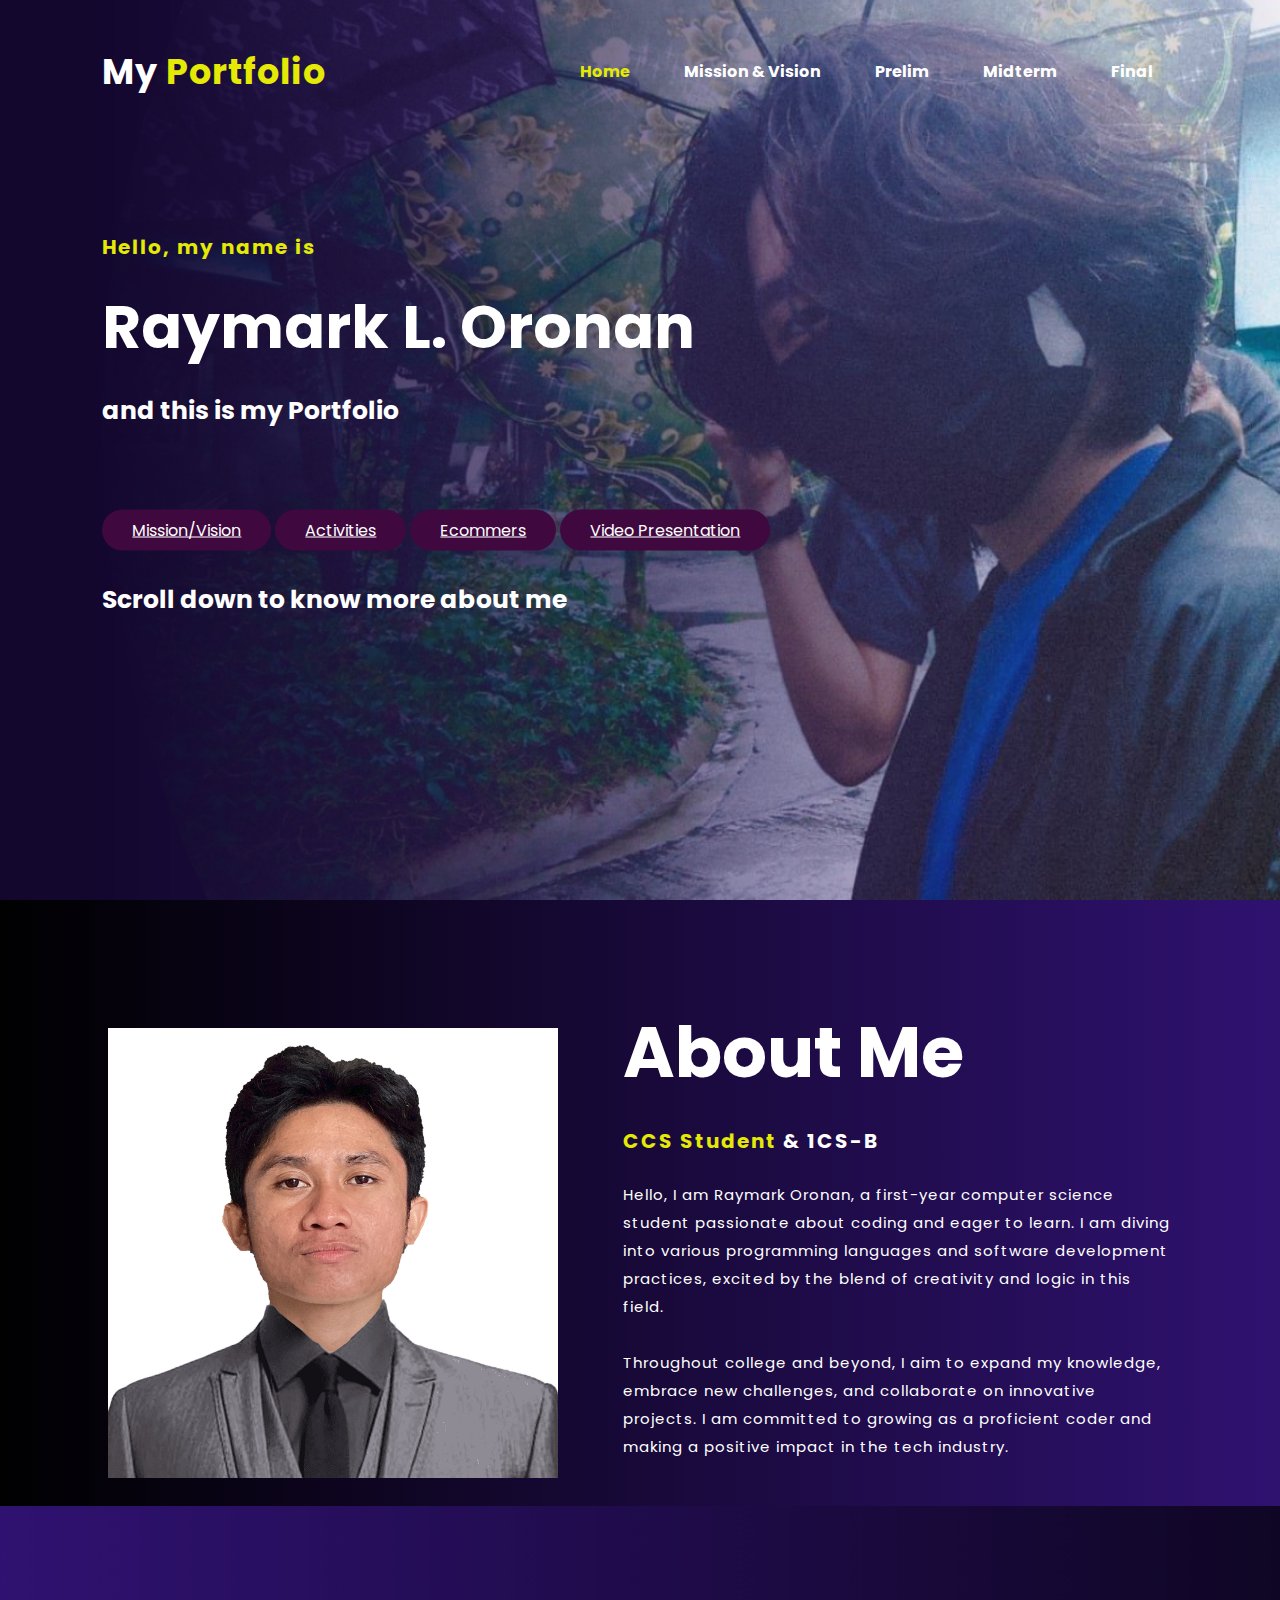
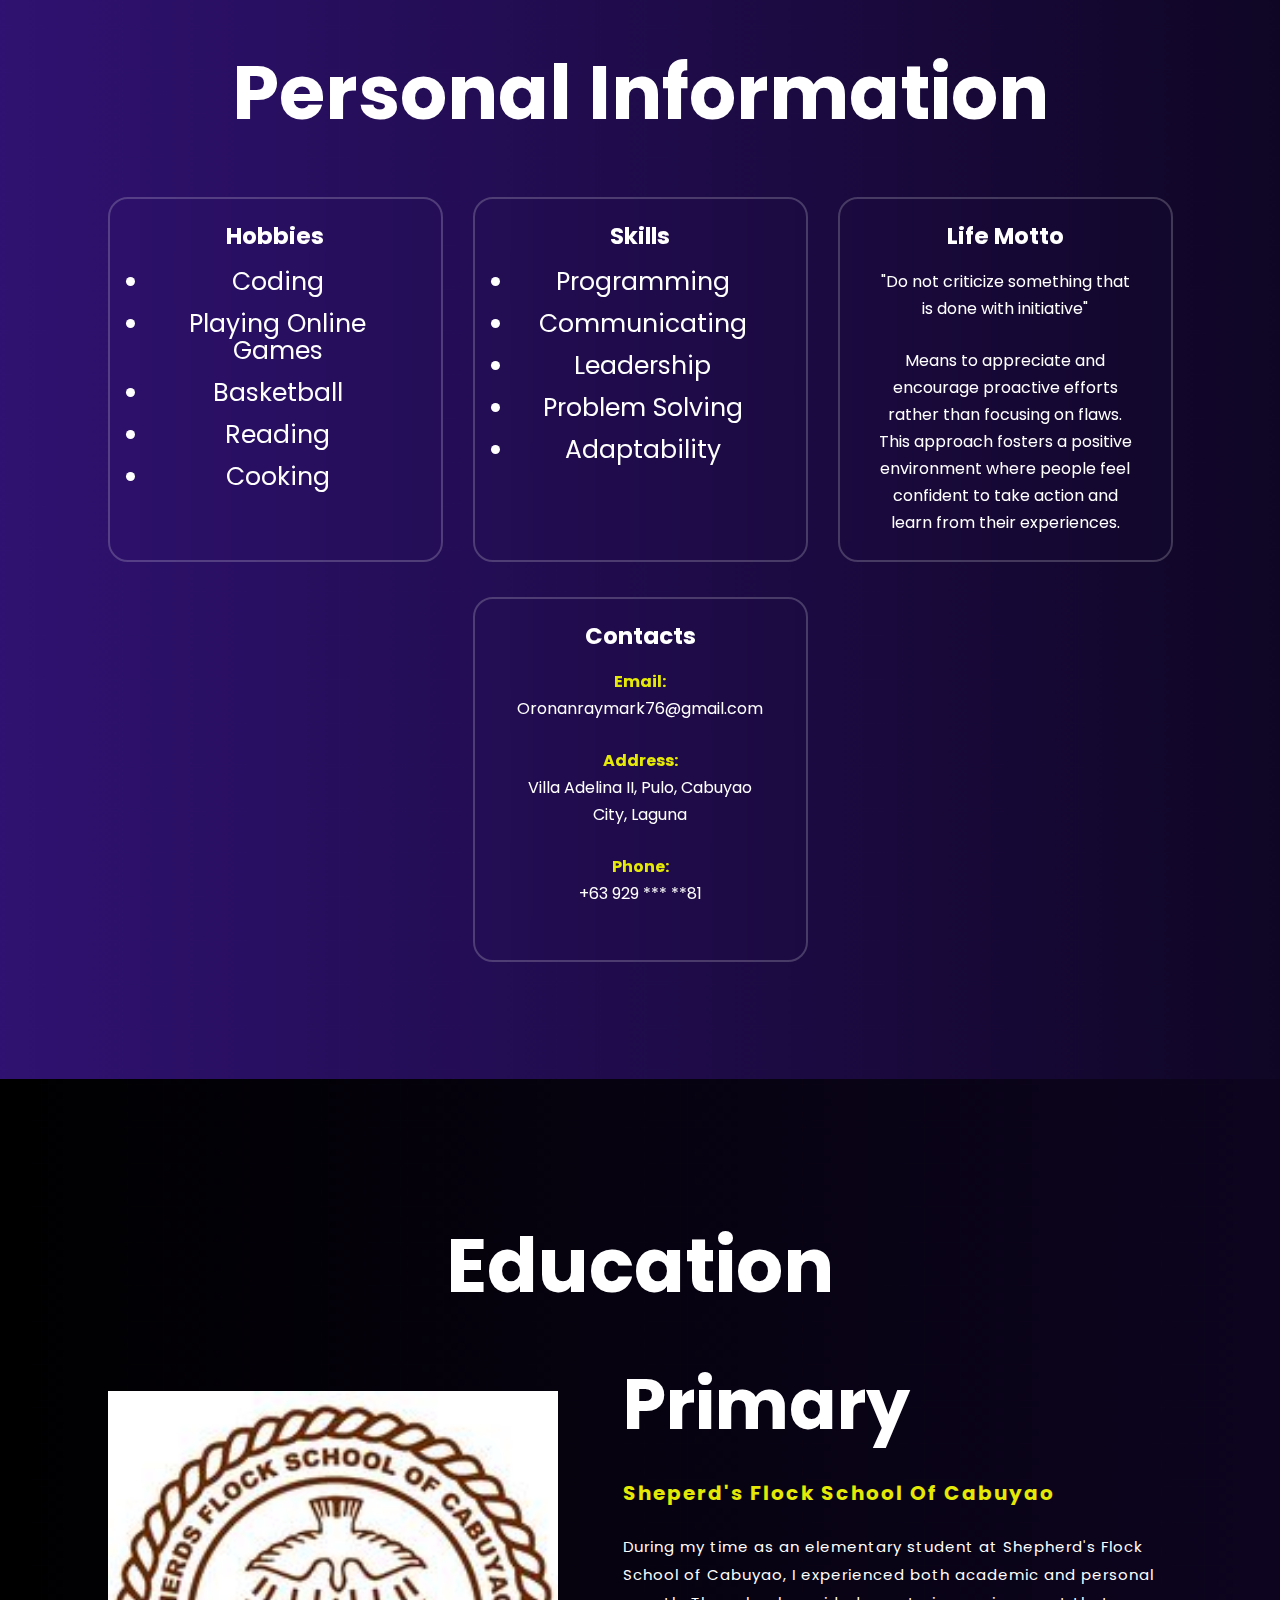
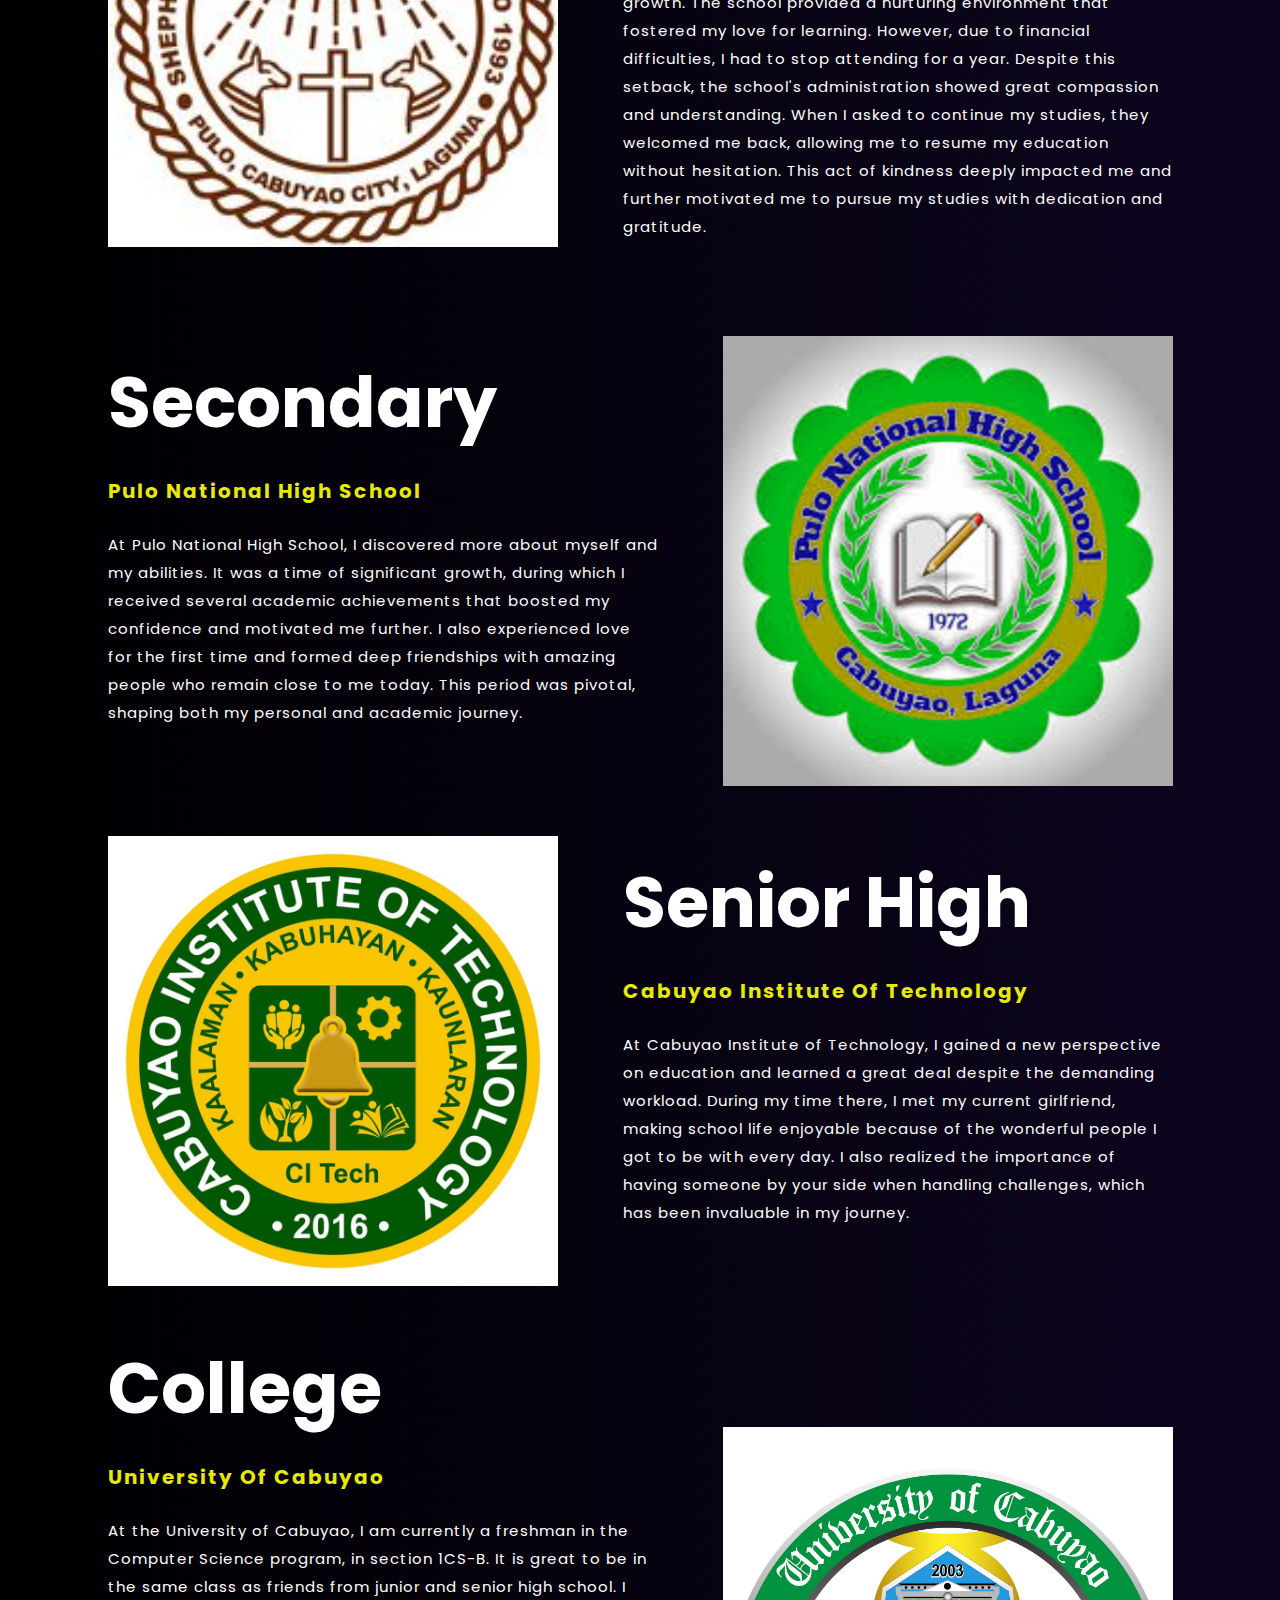
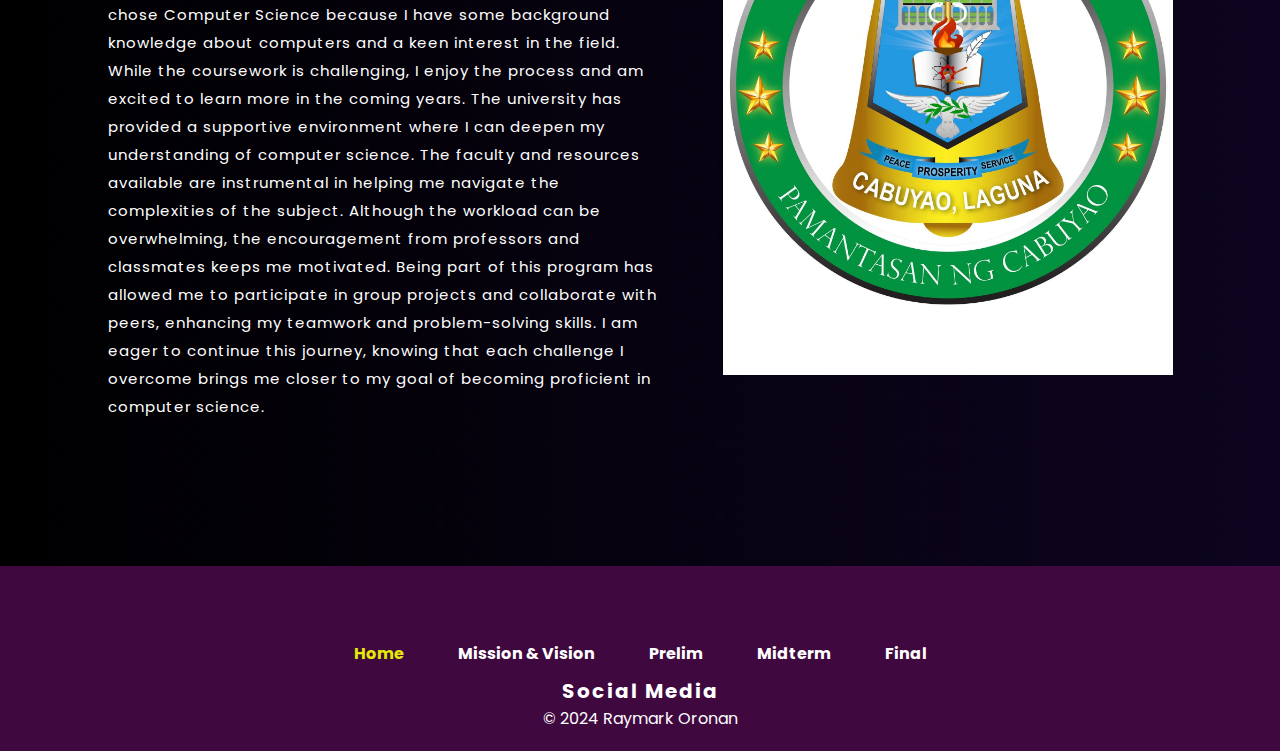
<file: index.html>
<!DOCTYPE html>
<html lang="en">
<head>
    <meta charset="UTF-8">
    <meta name="viewport" content="width=device-width, initial-scale=1.0">
    <link rel="icon" href="images/2x2.jpg">
    <link rel="stylesheet" href="style1.css">
    <link rel="preconnect" href="https://fonts.gstatic.com" crossorigin>
    <link href="https://fonts.googleapis.com/css2?family=Poppins:wght@300;400;500;600;700&display=swap" rel="stylesheet">
    <link rel="stylesheet" href="https://cdnjs.cloudflare.com/ajax/libs/font-awesome/6.5.2/css/all.min.css" integrity="sha512-SnH5WK+bZxgPHs44uWIX+LLJAJ9/2PkPKZ5QiAj6Ta86w+fsb2TkcmfRyVX3pBnMFcV7oQPJkl9QevSCWr3W6A==" crossorigin="anonymous" referrerpolicy="no-referrer" />
    <title>Portfolio</title>
</head>
<body>
    
    <!-- First -->

    <div class="hero">
        <nav class="navbar">
            <h2 class="logo">My <span>Portfolio</span></h2>
            <ul>
                <li><a href="index.html"><span>Home</span></a></li>
                <li><a href="mv.html">Mission & Vision</a></li>
                <li><a href="prelims.html">Prelim</a></li>
                <li><a href="mids.html">Midterm</a></li>
                <li><a href="Finals.html">Final</a></li>
            </ul>
        </nav>

        <div class="content">
            <h4>Hello, my name is</h4>
            <h1>Raymark L. Oronan</h1>
            <h3>and this is my Portfolio</h3>
            <a href="mv.html" class="btn">Mission/Vision</a>
            <a href="activities.html" class="btn">Activities</a>
            <a href="index copy.html" class="btn">Ecommers</a>
            <a href="https://drive.google.com/file/d/1HZ-k4RvFcHZVF-SDnDjyWEt_ZGcPXfxN/view?usp=sharing" class="btn">Video Presentation</a>
            <h3>Scroll down to know more about me  <i class="fa-solid fa-arrow-down"></i></h3>
        </div>

 
    </div>

    <!-- about -->

    <section class="about">
        <div class="main">
            <img src="images/2x2.jpg" alt="">
            <div class="about-text">
                <h2>About Me</h2>
                <h5><span>CCS Student</span> & 1CS-B</h5>
                <p>
                    Hello, I am Raymark Oronan, a first-year computer science student passionate about coding and eager to learn. I am diving into various programming languages and software development practices, excited by the blend of creativity and logic in this field.
                    <br>
                    <br>
                    Throughout college and beyond, I aim to expand my knowledge, embrace new challenges, and collaborate on innovative projects. I am committed to growing as a proficient coder and making a positive impact in the tech industry.
                </p>
            </div>
        </div>
    </section>

    <!-- personal information -->

    <div class="service">
        <div class="title">
            <h2>Personal Information</h2>
        </div>

        <div class="box">
            <div class="card">
                <h5>Hobbies</h5>
                <div class="pra">
                    <ul>
                        <li>Coding</li>
                        <li>Playing Online Games</li>
                        <li>Basketball</li>
                        <li>Reading</li>
                        <li>Cooking</li>
                    </ul>
                </div>
            </div>


            <div class="card">
                <h5>Skills</h5>
                <div class="pra">
                    <ul>
                        <li>Programming</li>
                        <li>Communicating</li>
                        <li>Leadership</li>
                        <li>Problem Solving</li>
                        <li>Adaptability</li>
                    </ul>
                </div>
            </div>
            
            <div class="card">
                <h5>Life Motto</h5>
                <div class="pra">
                    <p>"Do not criticize something that is done with initiative"</p>
                    <p>Means to appreciate and encourage proactive efforts rather than focusing on flaws. This approach fosters a positive environment where people feel confident to take action and learn from their experiences.</p>
                </div>
            </div>

        </div>
        <div class="box">
            <div class="card">
                <h5>Contacts</h5>
                <div class="pra">
                    <p><span><strong>Email:</strong></span><br> Oronanraymark76@gmail.com</p>
                    <p><span><strong>Address:</strong></span><br>Villa Adelina II, Pulo, Cabuyao City, Laguna</p>
                    <p><span><strong>Phone:</strong></span><br> +63 929 *** **81</p>
                </div>
            </div>
        </div>

    </div>

    <section class="about">
        <div class="footer">
            <div class="title">
                <h2>Education</h2>
            </div>
            <div class="main">
                <img src="images/sheperds.jpg" alt="">
                <div class="about-text">
                    <h2>Primary</h2>
                    <h5><span>Sheperd's Flock School of Cabuyao</span></h5>
                    <p>
                        During my time as an elementary student at Shepherd's Flock School of Cabuyao, I experienced both academic and personal growth. The school provided a nurturing environment that fostered my love for learning. However, due to financial difficulties, I had to stop attending for a year. Despite this setback, the school's administration showed great compassion and understanding. When I asked to continue my studies, they welcomed me back, allowing me to resume my education without hesitation. This act of kindness deeply impacted me and further motivated me to pursue my studies with dedication and gratitude.
                    </p>
                </div>
            </div>
            <br>
            <br>
            <div class="main">
                <div class="about-text">
                    <h2>Secondary</h2>
                    <h5><span>Pulo National High School</span></h5>
                    <p>
                        At Pulo National High School, I discovered more about myself and my abilities. It was a time of significant growth, during which I received several academic achievements that boosted my confidence and motivated me further. I also experienced love for the first time and formed deep friendships with amazing people who remain close to me today. This period was pivotal, shaping both my personal and academic journey.                </p>
                </div>
                <img src="images/pnhs.jpg" alt="">
            </div>
            <br>
            <br>
            <div class="main">
                <img src="images/citech.jpg" alt="">
                <div class="about-text">
                    <h2>Senior High</h2>
                    <h5><span>Cabuyao Institute of Technology</span></h5>
                    <p>
                        At Cabuyao Institute of Technology, I gained a new perspective on education and learned a great deal despite the demanding workload. During my time there, I met my current girlfriend, making school life enjoyable because of the wonderful people I got to be with every day. I also realized the importance of having someone by your side when handling challenges, which has been invaluable in my journey.</p>
                </div>
            </div>
            <br>
            <br>
            <div class="main">
                <div class="about-text">
                    <h2>College</h2>
                    <h5><span>University of Cabuyao</span></h5>
                    <p>
                        At the University of Cabuyao, I am currently a freshman in the Computer Science program, in section 1CS-B. It is great to be in the same class as friends from junior and senior high school. I chose Computer Science because I have some background knowledge about computers and a keen interest in the field. While the coursework is challenging, I enjoy the process and am excited to learn more in the coming years. The university has provided a supportive environment where I can deepen my understanding of computer science.
    
                        The faculty and resources available are instrumental in helping me navigate the complexities of the subject. Although the workload can be overwhelming, the encouragement from professors and classmates keeps me motivated. Being part of this program has allowed me to participate in group projects and collaborate with peers, enhancing my teamwork and problem-solving skills. I am eager to continue this journey, knowing that each challenge I overcome brings me closer to my goal of becoming proficient in computer science.            </div>
                <img src="images/pnc.jpg" alt="">
            </div>
    
            <div class="social">

                    <nav class="navbar">
                        <ul>
                            <li><a href="index.html"><span>Home</span></a></li>
                            <li><a href="mv.html">Mission & Vision</a></li>
                            <li><a href="prelims.html">Prelim</a></li>
                            <li><a href="mids.html">Midterm</a></li>
                            <li><a href="Finals.html">Final</a></li>
                        </ul>
                    </nav>

                <div>
                    <h4>Social Media</h4>
                    <a href="https://www.facebook.com/potatornn/"><i class="fa-brands fa-facebook"></i></i></i></a>
                    <a href="https://www.instagram.com/bl4nkslate?igsh=OGQ5ZDc2ODk2ZA=="><i class="fa-brands fa-instagram"></i></a>
                    <a href="https://x.com/hepheph0oray"><i class="fa-brands fa-twitter"></i></a>
                    <p>© 2024 Raymark Oronan</p>
                </div>
            </div>
        </div>
        
    </section>

</body>
</html>
</file>
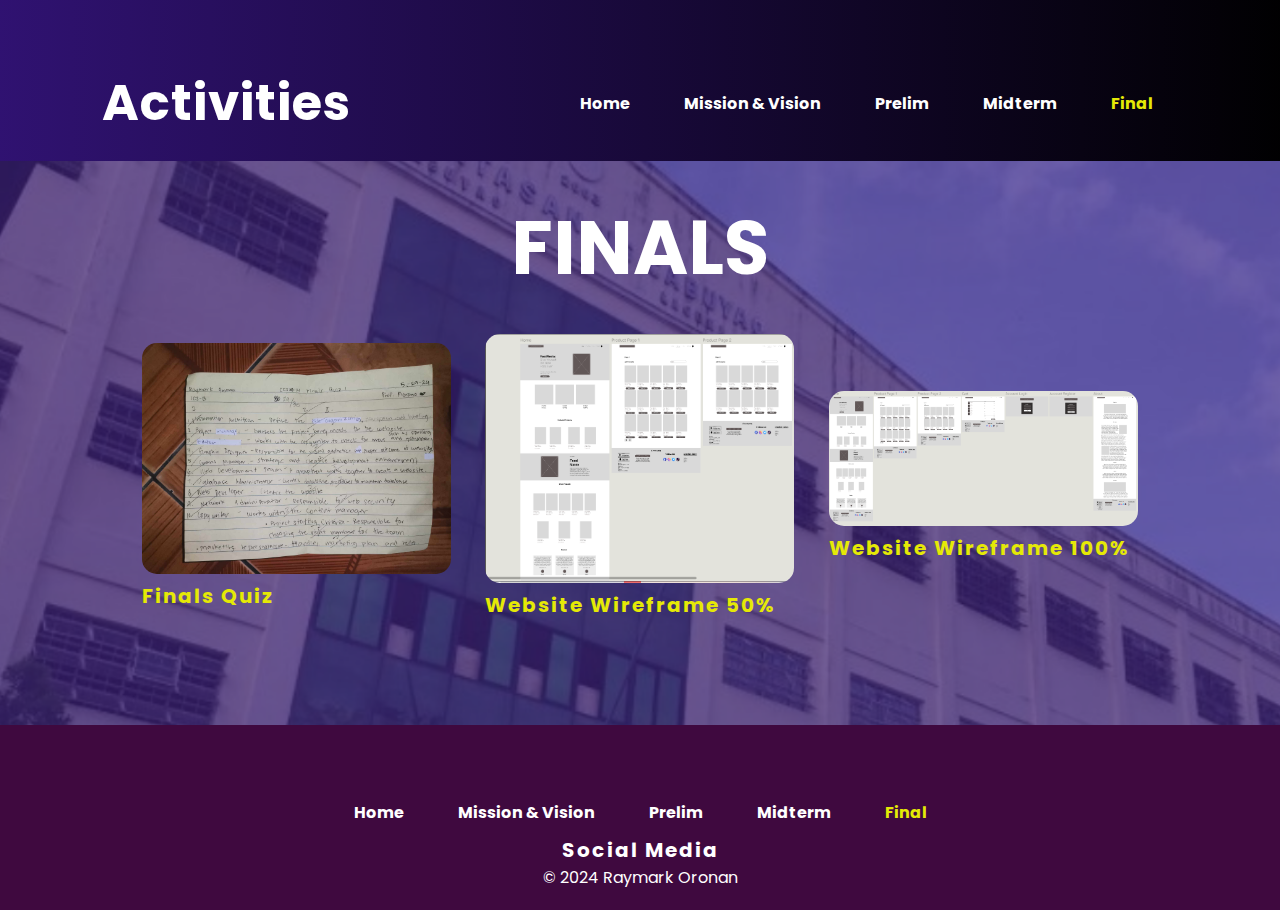
<file: Finals.html>
<!DOCTYPE html>
<html lang="en">
<head>
    <meta charset="UTF-8">
    <meta name="viewport" content="width=device-width, initial-scale=1.0">
    <link rel="icon" href="images/2x2.jpg">
    <link rel="stylesheet" href="style1.css">
    <link rel="preconnect" href="https://fonts.gstatic.com" crossorigin>
    <link href="https://fonts.googleapis.com/css2?family=Poppins:wght@300;400;500;600;700&display=swap" rel="stylesheet">
    <link rel="stylesheet" href="https://cdnjs.cloudflare.com/ajax/libs/font-awesome/6.5.2/css/all.min.css" integrity="sha512-SnH5WK+bZxgPHs44uWIX+LLJAJ9/2PkPKZ5QiAj6Ta86w+fsb2TkcmfRyVX3pBnMFcV7oQPJkl9QevSCWr3W6A==" crossorigin="anonymous" referrerpolicy="no-referrer" />
    <title>Portfolio</title>
</head>
<body class="activity_bg">
    <div class="act_head">
        <nav> 
            <h1 class="logo">Activities</h1>
            <ul>
                <li><a href="index.html">Home</a></li>
                <li><a href="mv.html">Mission & Vision</a></li>
                <li><a href="prelims.html">Prelim</a></li>
                <li><a href="mids.html">Midterm</a></li>
                <li><a href="Finals.html"><span>Final</span></a></li>
            </ul>
        </nav>
    </div>


    <div class="title">
        <h2>FINALS</h2>
    </div>

    <div class="small-container">
        <div class="row">
            <div class="col-3">
                <img src="images/finals quiz 1.jpg">
                <h4>Finals Quiz</h4>
            </div>
            <div class="col-3">
                <img src="images/Figma 50.PNG">
                <h4>Website Wireframe 50%</h4>
            </div>
            <div class="col-3">
                <img src="images/Figma 100.PNG">
                <h4>Website Wireframe 100%</h4>
            </div>
            
        </div>
    </div>
    
        <div class="social">
            <nav class="navbar">
                <ul>
                    <li><a href="index.html">Home</a></li>
                    <li><a href="mv.html">Mission & Vision</a></li>
                    <li><a href="prelims.html">Prelim</a></li>
                    <li><a href="mids.html">Midterm</a></li>
                    <li><a href="Finals.html"><span>Final</span></a></li>
                </ul>
            </nav>
    
        <div>
            <h4>Social Media</h4>
            <a href="https://www.facebook.com/potatornn/"><i class="fa-brands fa-facebook"></i></i></i></a>
            <a href="https://www.instagram.com/bl4nkslate?igsh=OGQ5ZDc2ODk2ZA=="><i class="fa-brands fa-instagram"></i></a>
            <a href="https://x.com/hepheph0oray"><i class="fa-brands fa-twitter"></i></a>
            <p>© 2024 Raymark Oronan</p>
        </div>   
    </div>
</body>
</html>
</file>
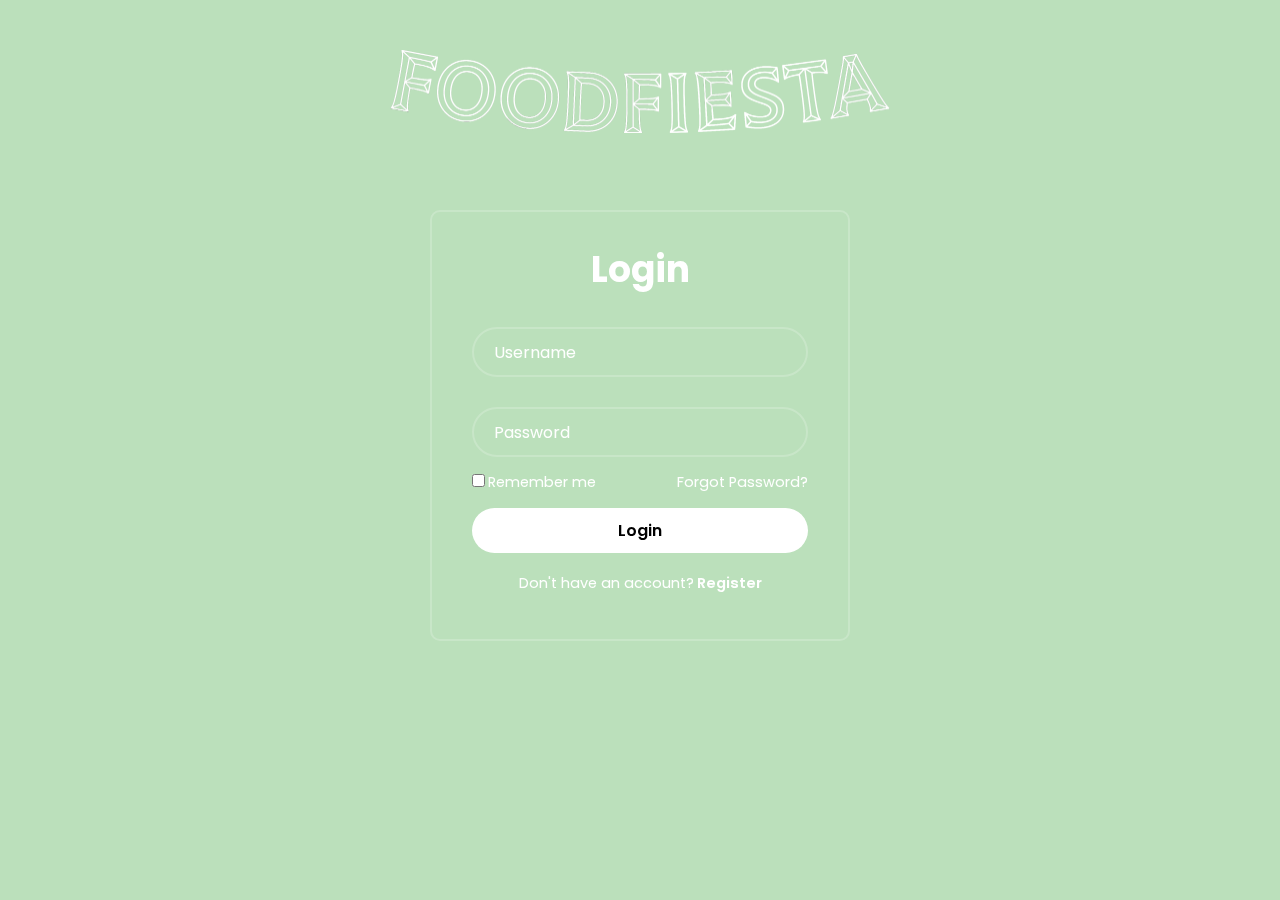
<file: login.html>
<!DOCTYPE html>
<html lang="en">
<head>
    <title>FoodFiesta | Login</title>
    <link rel="stylesheet" href="styles.css">
    <link rel="preconnect" href="https://fonts.googleapis.com">
<link rel="preconnect" href="https://fonts.gstatic.com" crossorigin>
<link href="https://fonts.googleapis.com/css2?family=Poppins:wght@300;400;500;600;700&display=swap" rel="stylesheet">
<link rel="stylesheet" href="https://cdnjs.cloudflare.com/ajax/libs/font-awesome/6.5.2/css/all.min.css">
</head>
<body>
      

        <div class="overlay"> </div>
        <div>
            <div class="logo">
                <img src="images/foodwhite.png" width="500px">
            </div>
            <div class="wrapper">
                <form action="">
                    <h1>Login</h1>
                    <div class="input-box">
                        <input type="text" placeholder="Username" required>
                    </div>
                    <div class="input-box">
                        <input type="password" placeholder="Password" required>
                    </div>
        
                    <div class="remember-forgot">
                        <label ><input type="checkbox">Remember me</label>
                        <a href="">Forgot Password?</a>
                    </div>
        
                    <a href="index copy.html" class="bttn">Login</a>
                    <div class="register-link">
                        <p>Don't have an account?<a href="register.html"> Register</a></p>
                    </div>
                </form>
            </div>
        </div>
 
  


</body>
</html>
</file>
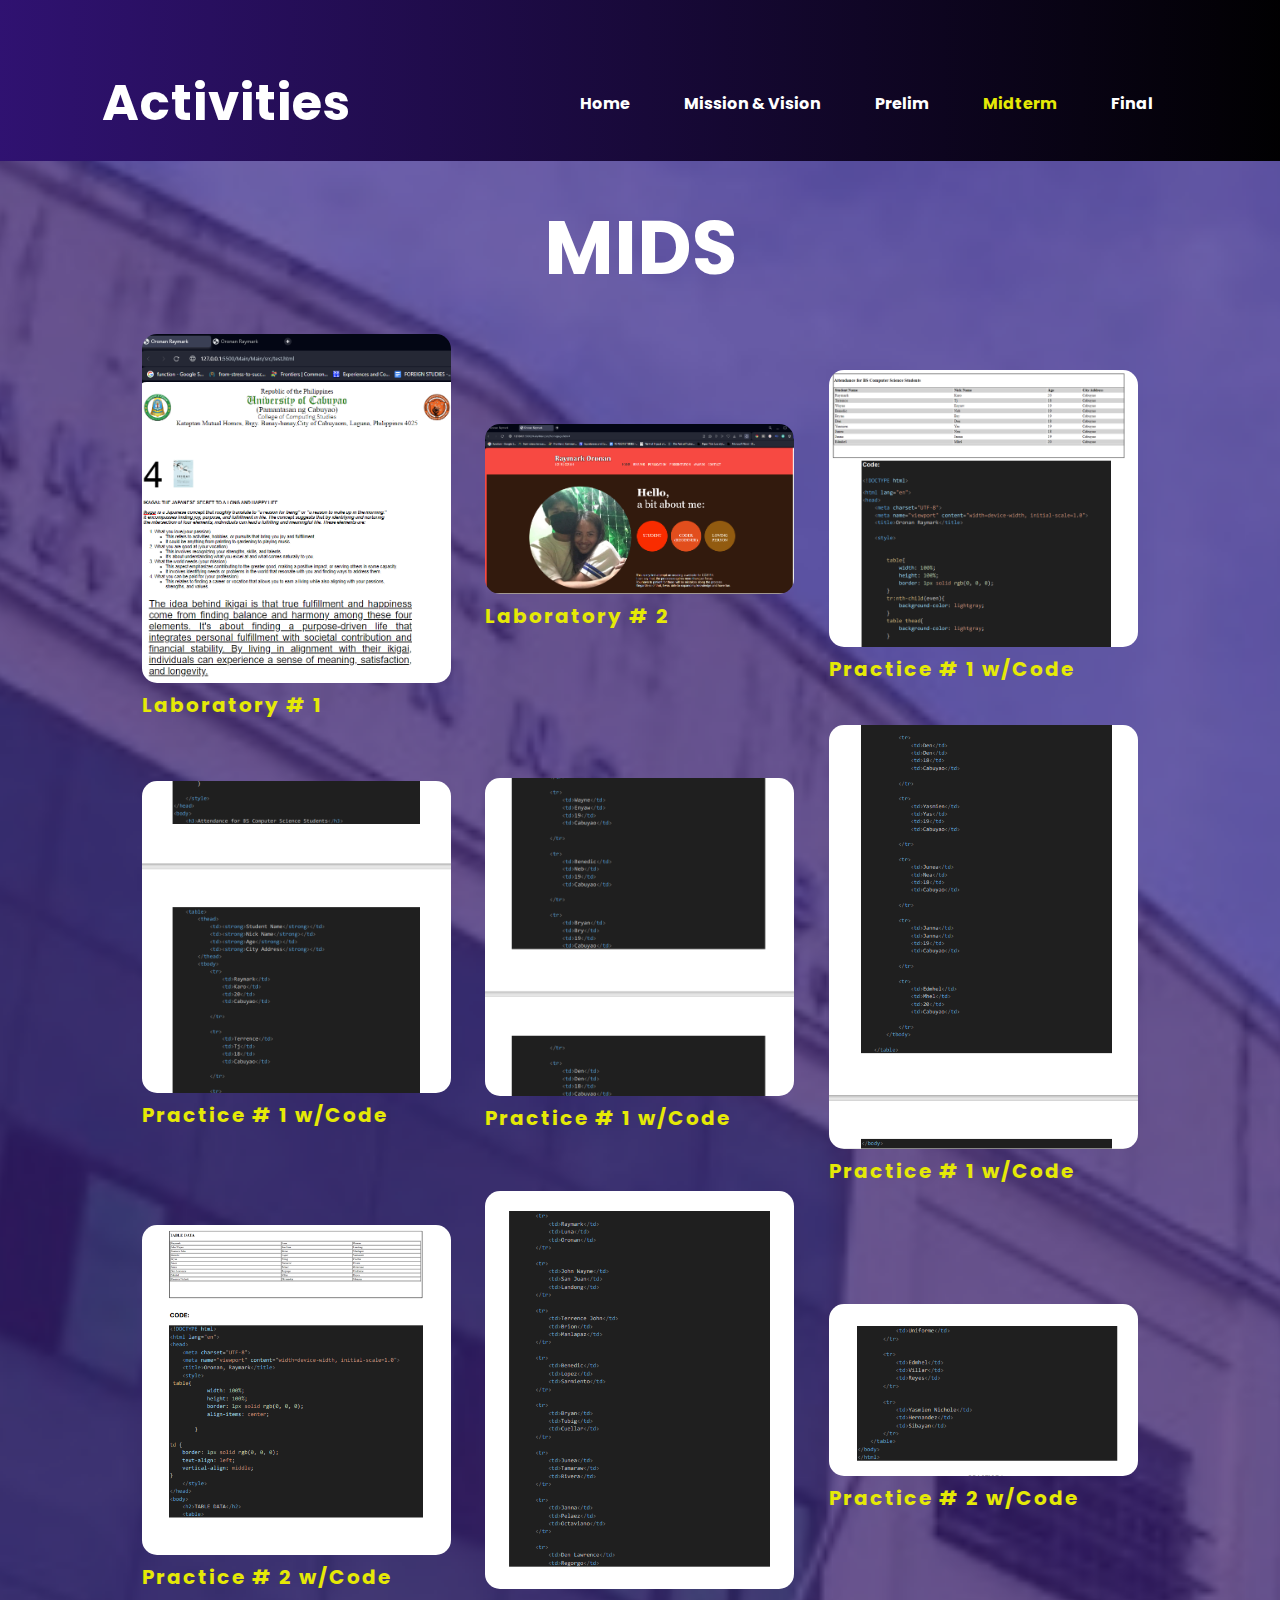
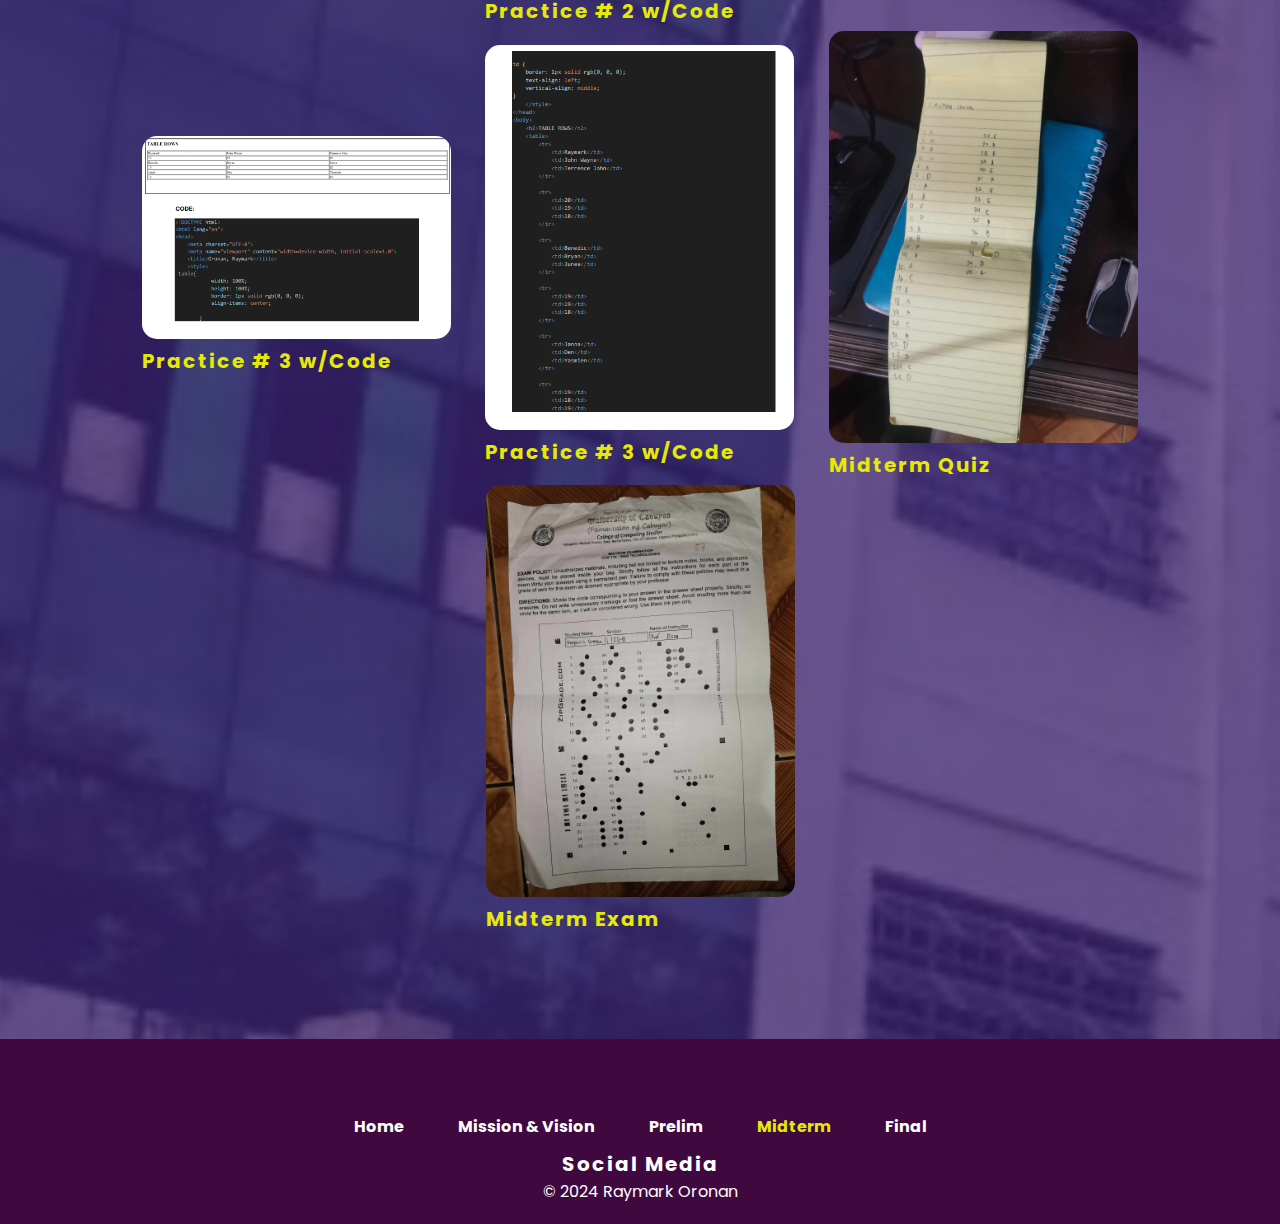
<file: mids.html>
<!DOCTYPE html>
<html lang="en">
<head>
    <meta charset="UTF-8">
    <meta name="viewport" content="width=device-width, initial-scale=1.0">
    <link rel="icon" href="images/2x2.jpg">
    <link rel="stylesheet" href="style1.css">
    <link rel="preconnect" href="https://fonts.gstatic.com" crossorigin>
    <link href="https://fonts.googleapis.com/css2?family=Poppins:wght@300;400;500;600;700&display=swap" rel="stylesheet">
    <link rel="stylesheet" href="https://cdnjs.cloudflare.com/ajax/libs/font-awesome/6.5.2/css/all.min.css" integrity="sha512-SnH5WK+bZxgPHs44uWIX+LLJAJ9/2PkPKZ5QiAj6Ta86w+fsb2TkcmfRyVX3pBnMFcV7oQPJkl9QevSCWr3W6A==" crossorigin="anonymous" referrerpolicy="no-referrer" />
    <title>Portfolio</title>
</head>
<body class="activity_bg">
    <div class="act_head">
        <nav> 
            <h1 class="logo">Activities</h1>
            <ul>
                <li><a href="index.html">Home</a></li>
                <li><a href="mv.html">Mission & Vision</a></li>
                <li><a href="prelims.html">Prelim</a></li>
                <li><a href="mids.html"><span>Midterm</span></a></li>
                <li><a href="Finals.html">Final</a></li>
            </ul>
        </nav>
    </div>

    <div class="title">
        <h2>MIDS</h2>
    </div>

    <div class="small-container">
        <div class="row">
            <div class="col-3">
                <img src="images/LAB 1.PNG">
                <h4>Laboratory # 1</h4>
            </div>
            <div class="col-3">
                <img src="images/LAB2.PNG">
                <h4>Laboratory # 2</h4>
            </div>
            <div class="col-3">
                <img src="images/Practice 1 1.PNG">
                <h4>Practice # 1 w/Code</h4>
            </div>
            <div class="col-3">
                <img src="images/Practice 1 2.PNG">
                <h4>Practice # 1 w/Code</h4>
            </div>
            <div class="col-3">
                <img src="images/Practice 1 3.PNG">
                <h4>Practice # 1 w/Code</h4>
            </div>
            <div class="col-3">
                <img src="images/Practice 1 4.PNG">
                <h4>Practice # 1 w/Code</h4>
            </div>
            <div class="col-3">
                <img src="images/Practice 2 1.PNG">
                <h4>Practice # 2 w/Code</h4>
            </div>
            <div class="col-3">
                <img src="images/Practice 2 2.PNG">
                <h4>Practice # 2 w/Code</h4>
            </div>
            <div class="col-3">
                <img src="images/Practice 2 3.PNG">
                <h4>Practice # 2 w/Code</h4>
            </div>
            <div class="col-3">
                <img src="images/Practice 3 1.PNG">
                <h4>Practice # 3 w/Code</h4>
            </div>
            <div class="col-3">
                <img src="images/Practice 3 2.PNG">
                <h4>Practice # 3 w/Code</h4>
            </div>
            <div class="col-3">
                <img src="images/mid quiz.jpg">
                <h4>Midterm Quiz</h4>
            </div>
            <div class="col-3">
                <img src="images/mid exam.jpg">
                <h4>Midterm Exam</h4>
            </div>
        </div>
    </div>

    <div class="social">
        <nav class="navbar">
            <ul>
                <li><a href="index.html">Home</a></li>
                <li><a href="mv.html">Mission & Vision</a></li>
                <li><a href="prelims.html">Prelim</a></li>
                <li><a href="mids.html"><span>Midterm</span></a></li>
                <li><a href="Finals.html">Final</a></li>
            </ul>
        </nav>

    <div>
        <h4>Social Media</h4>
        <a href="https://www.facebook.com/potatornn/"><i class="fa-brands fa-facebook"></i></i></i></a>
        <a href="https://www.instagram.com/bl4nkslate?igsh=OGQ5ZDc2ODk2ZA=="><i class="fa-brands fa-instagram"></i></a>
        <a href="https://x.com/hepheph0oray"><i class="fa-brands fa-twitter"></i></a>
        <p>© 2024 Raymark Oronan</p>
    </div>
</div>

</body>
</html>
</file>
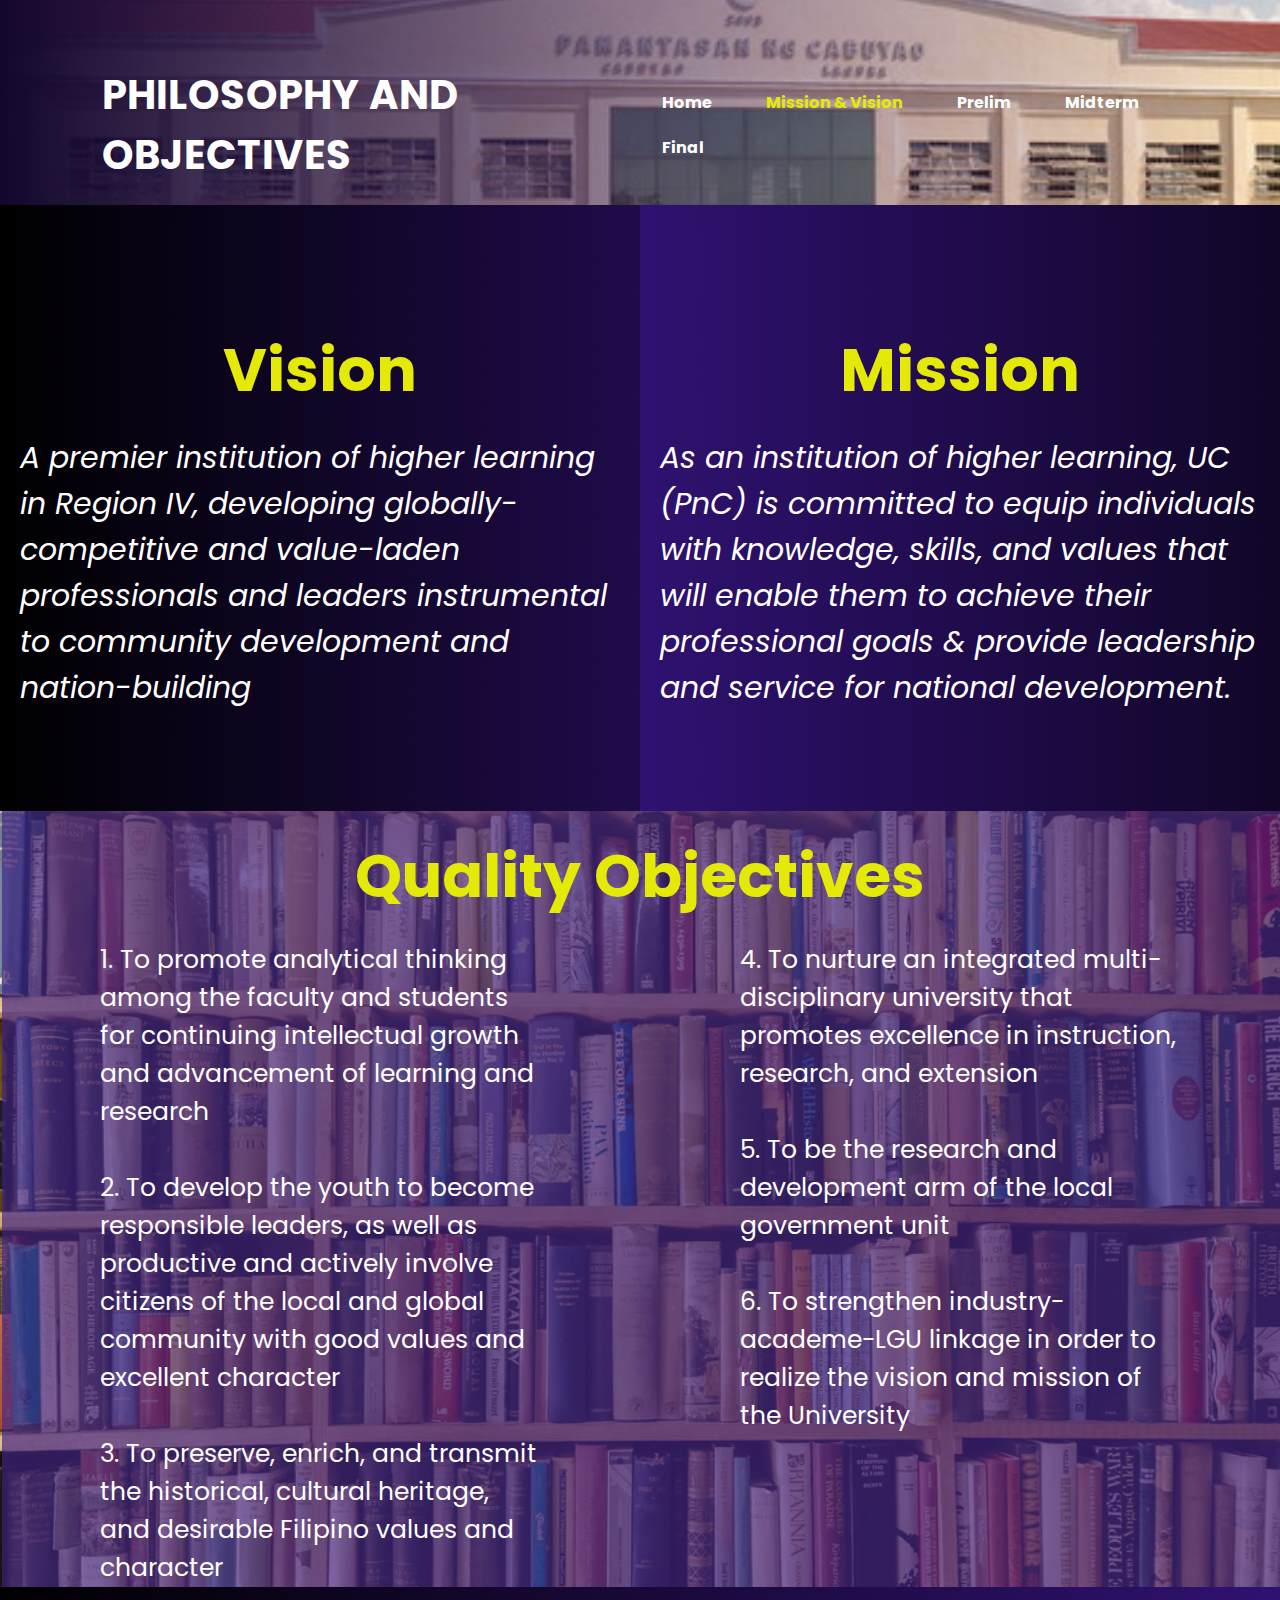
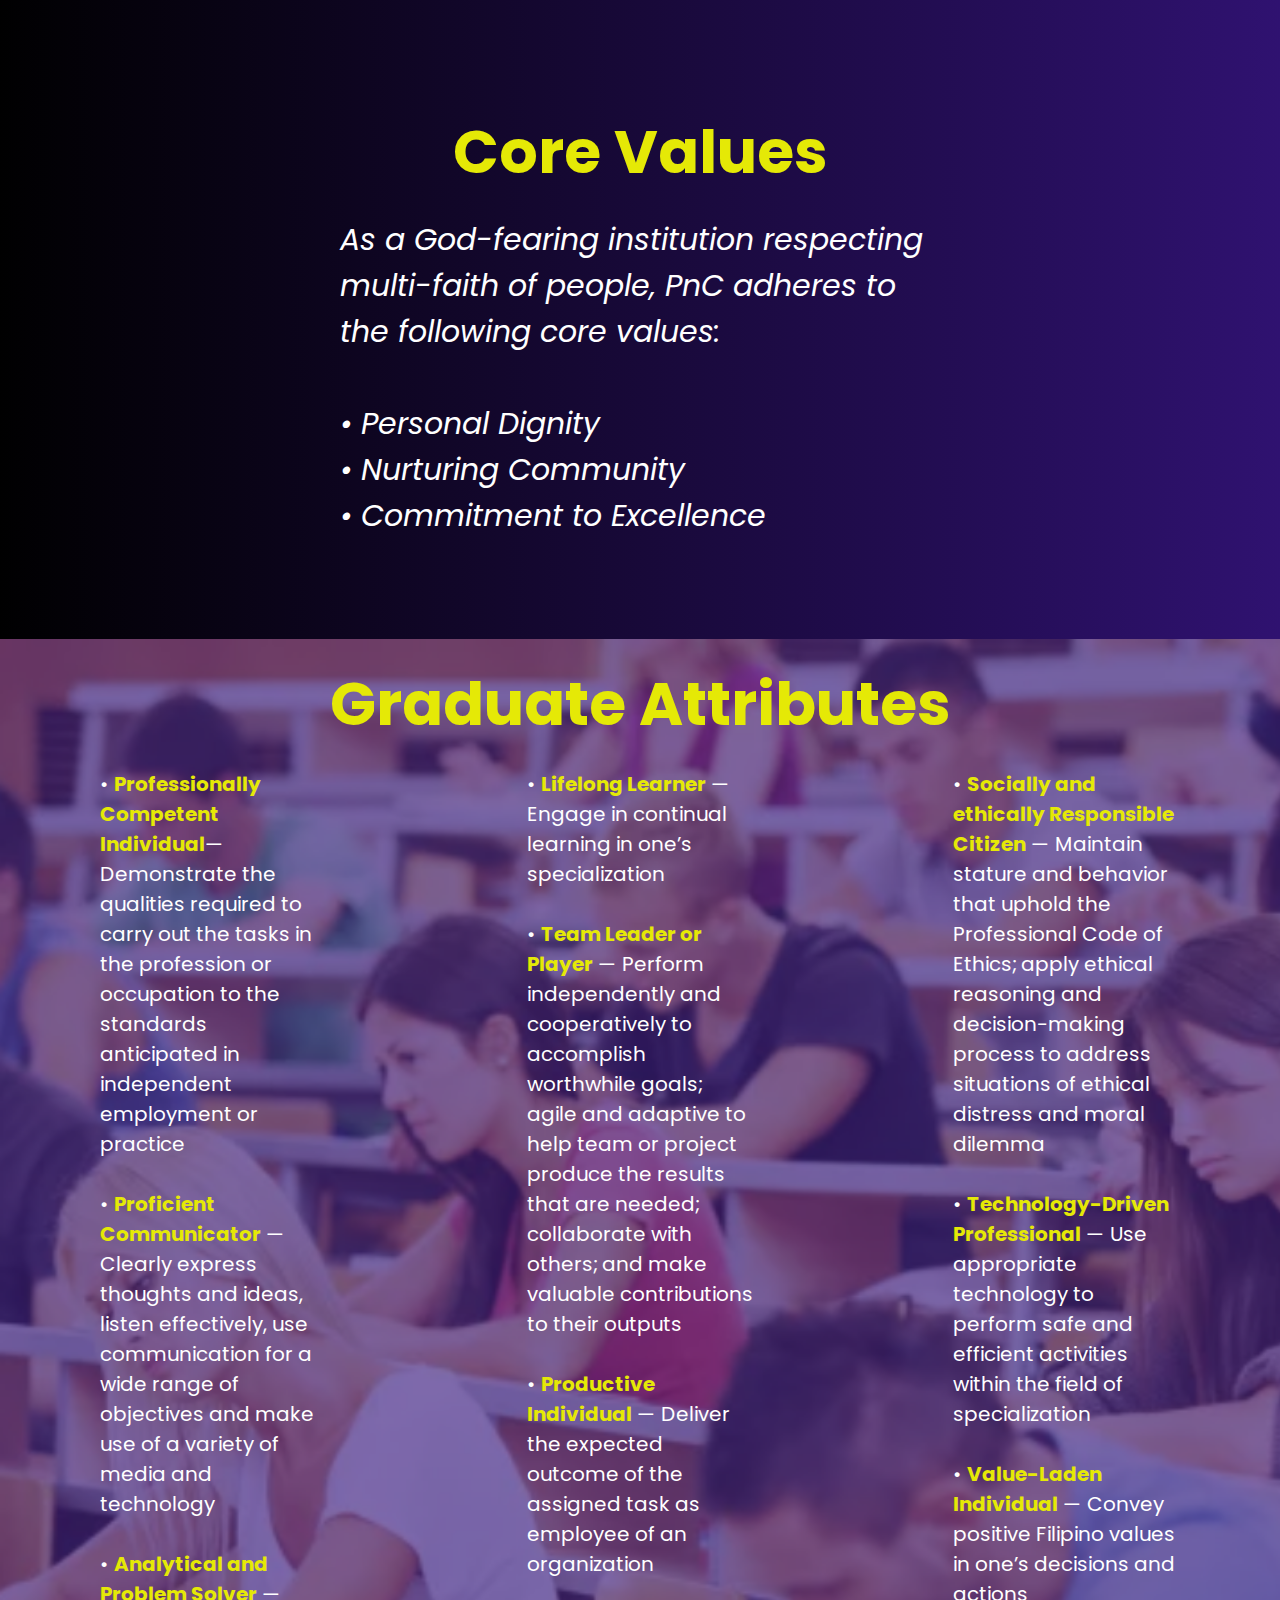
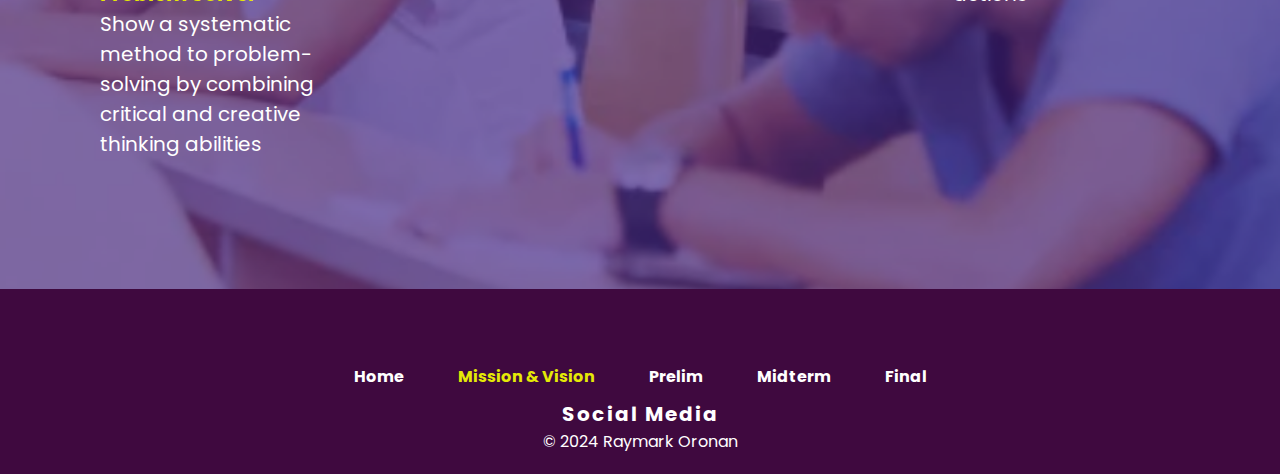
<file: mv.html>
<!DOCTYPE html>
<html lang="en">
<head>
    <meta charset="UTF-8">
    <meta name="viewport" content="width=device-width, initial-scale=1.0">
    <link rel="icon" href="images/2x2.jpg">
    <link rel="stylesheet" href="style1.css">
    <link rel="preconnect" href="https://fonts.gstatic.com" crossorigin>
    <link href="https://fonts.googleapis.com/css2?family=Poppins:wght@300;400;500;600;700&display=swap" rel="stylesheet">
    <link rel="stylesheet" href="https://cdnjs.cloudflare.com/ajax/libs/font-awesome/6.5.2/css/all.min.css" integrity="sha512-SnH5WK+bZxgPHs44uWIX+LLJAJ9/2PkPKZ5QiAj6Ta86w+fsb2TkcmfRyVX3pBnMFcV7oQPJkl9QevSCWr3W6A==" crossorigin="anonymous" referrerpolicy="no-referrer" />
    <title>Portfolio</title>
</head>
<body>

    <div class="head">
        <nav> 
            <h1 class="logo">PHILOSOPHY AND OBJECTIVES</h1>
            <ul>
                <li><a href="index.html">Home</a></li>
                <li><a href="mv.html"><span>Mission & Vision</span></a></li>
                <li><a href="prelims.html">Prelim</a></li>
                <li><a href="mids.html">Midterm</a></li>
                <li><a href="Finals.html">Final</a></li>
            </ul>
        </nav>
    </div>

    <!-- content -->
    <div class="first_mv">
        <div class="Vision">
            <h1 class="Vision-title"><span>Vision</span></h1>
            <p>
                <em>
                    A premier institution of higher learning in Region IV, developing globally-competitive and value-laden professionals and leaders instrumental to community development and nation-building
                </em>
            </p>
        </div>
    
        <div class="Mission">
            <h1 class="Mission-title"><span>Mission</span></h1>
            <p>
                <em>
                    As an institution of higher learning, UC (PnC) is committed to equip individuals with knowledge, skills, and values that will enable them to achieve their professional goals & provide leadership and service for national development.            </em>
            </p>
        </div>
    </div>
    

    <div class="quality_obj-img">
        <div class="quality_obj">
            <h1 class="Vision-title"><span>Quality Objectives</span></h1>
        </div>
        <div class="quality_obj">
            <div class="quality_obj_section">
                <p>1. To promote analytical thinking among the faculty and students for continuing intellectual growth and advancement of learning and research<br><br>
                    2. To develop the youth to become responsible leaders, as well as productive and actively involve citizens of the local and global community with good values and excellent character<br><br>
                    3. To preserve, enrich, and transmit the historical, cultural heritage, and desirable Filipino values and character
                 </p>   
        </div>
        <div class="quality_obj_section">
            <p>4. To nurture an integrated multi-disciplinary university that promotes excellence in instruction, research, and extension<br><br>
               5. To be the research and development arm of the local government unit<br><br>
               6. To strengthen industry-academe-LGU linkage in order to realize the vision and mission of the University
            </p>
        </div>
        </div>
    </div>

    <div class="first_mv">
        <div class="Vision">
            <h1 class="Vision-title"><span>Core Values</span></h1>
            <p>
                <em>
                    As a God-fearing institution respecting multi-faith of people, PnC adheres to the following core values: <br><br>
                    • Personal Dignity <br>
                    • Nurturing Community <br>
                    • Commitment to Excellence
                </em>
            </p>
        </div>

    </div>

    <div class="graduate">
        <div class="quality_obj">
            <h1 class="Mission-title"><span>Graduate Attributes</span></h1>
        </div>
        <div class="quality_obj">
            <div class="quality_obj_section">
                <p>• <span><strong>Professionally Competent Individual</strong></span>— Demonstrate the qualities required to carry out the tasks in the profession or occupation to the standards anticipated in independent employment or practice<br><br>
                    • <span><strong>Proficient Communicator</strong></span> — Clearly express thoughts and ideas, listen effectively, use communication for a wide range of objectives and make use of a variety of media and technology<br><br>
                    • <span><strong>Analytical and Problem Solver</strong></span> — Show a systematic method to problem-solving by combining critical and creative thinking abilities<br><br>

                </p>   
        </div>
        <div class="quality_obj_section">
            <p>• <span><strong>Lifelong Learner</strong></span> — Engage in continual learning in one’s specialization<br><br>
                • <span><strong>Team Leader or Player</strong></span> — Perform independently and cooperatively to accomplish worthwhile goals; agile and adaptive to help team or project produce the results that are needed; collaborate with others; and make valuable contributions to their outputs<br><br>
                • <span><strong>Productive Individual</strong></span> — Deliver the expected outcome of the assigned task as employee of an organization
            </p>
        </div>

        <div class="quality_obj_section">
            <p>• <span><strong>Socially and ethically Responsible Citizen</strong></span> — Maintain stature and behavior that uphold the Professional Code of Ethics; apply ethical reasoning and decision-making process to address situations of ethical distress and moral dilemma<br><br>
                • <span><strong>Technology-Driven Professional</strong></span> —  Use appropriate technology to perform safe and efficient activities within the field of specialization<br><br>
                • <span><strong>Value-Laden Individual</strong></span> —  Convey positive Filipino values in one’s decisions and actions
            </p>
        </div>
        </div>
        <div class="social">

            <nav class="navbar">
                <ul>
                    <li><a href="index.html">Home</a></li>
                    <li><a href="mv.html"><span>Mission & Vision</span></a></li>
                    <li><a href="prelims.html">Prelim</a></li>
                    <li><a href="mids.html">Midterm</a></li>
                    <li><a href="Finals.html">Final</a></li>
                </ul>
            </nav>
    
        <div>
            <h4>Social Media</h4>
            <a href="https://www.facebook.com/potatornn/"><i class="fa-brands fa-facebook"></i></i></i></a>
            <a href="https://www.instagram.com/bl4nkslate?igsh=OGQ5ZDc2ODk2ZA=="><i class="fa-brands fa-instagram"></i></a>
            <a href="https://x.com/hepheph0oray"><i class="fa-brands fa-twitter"></i></a>
            <p>© 2024 Raymark Oronan</p>
        </div>
    </div>
    </div>


    
    
</body>
</html>
</file>
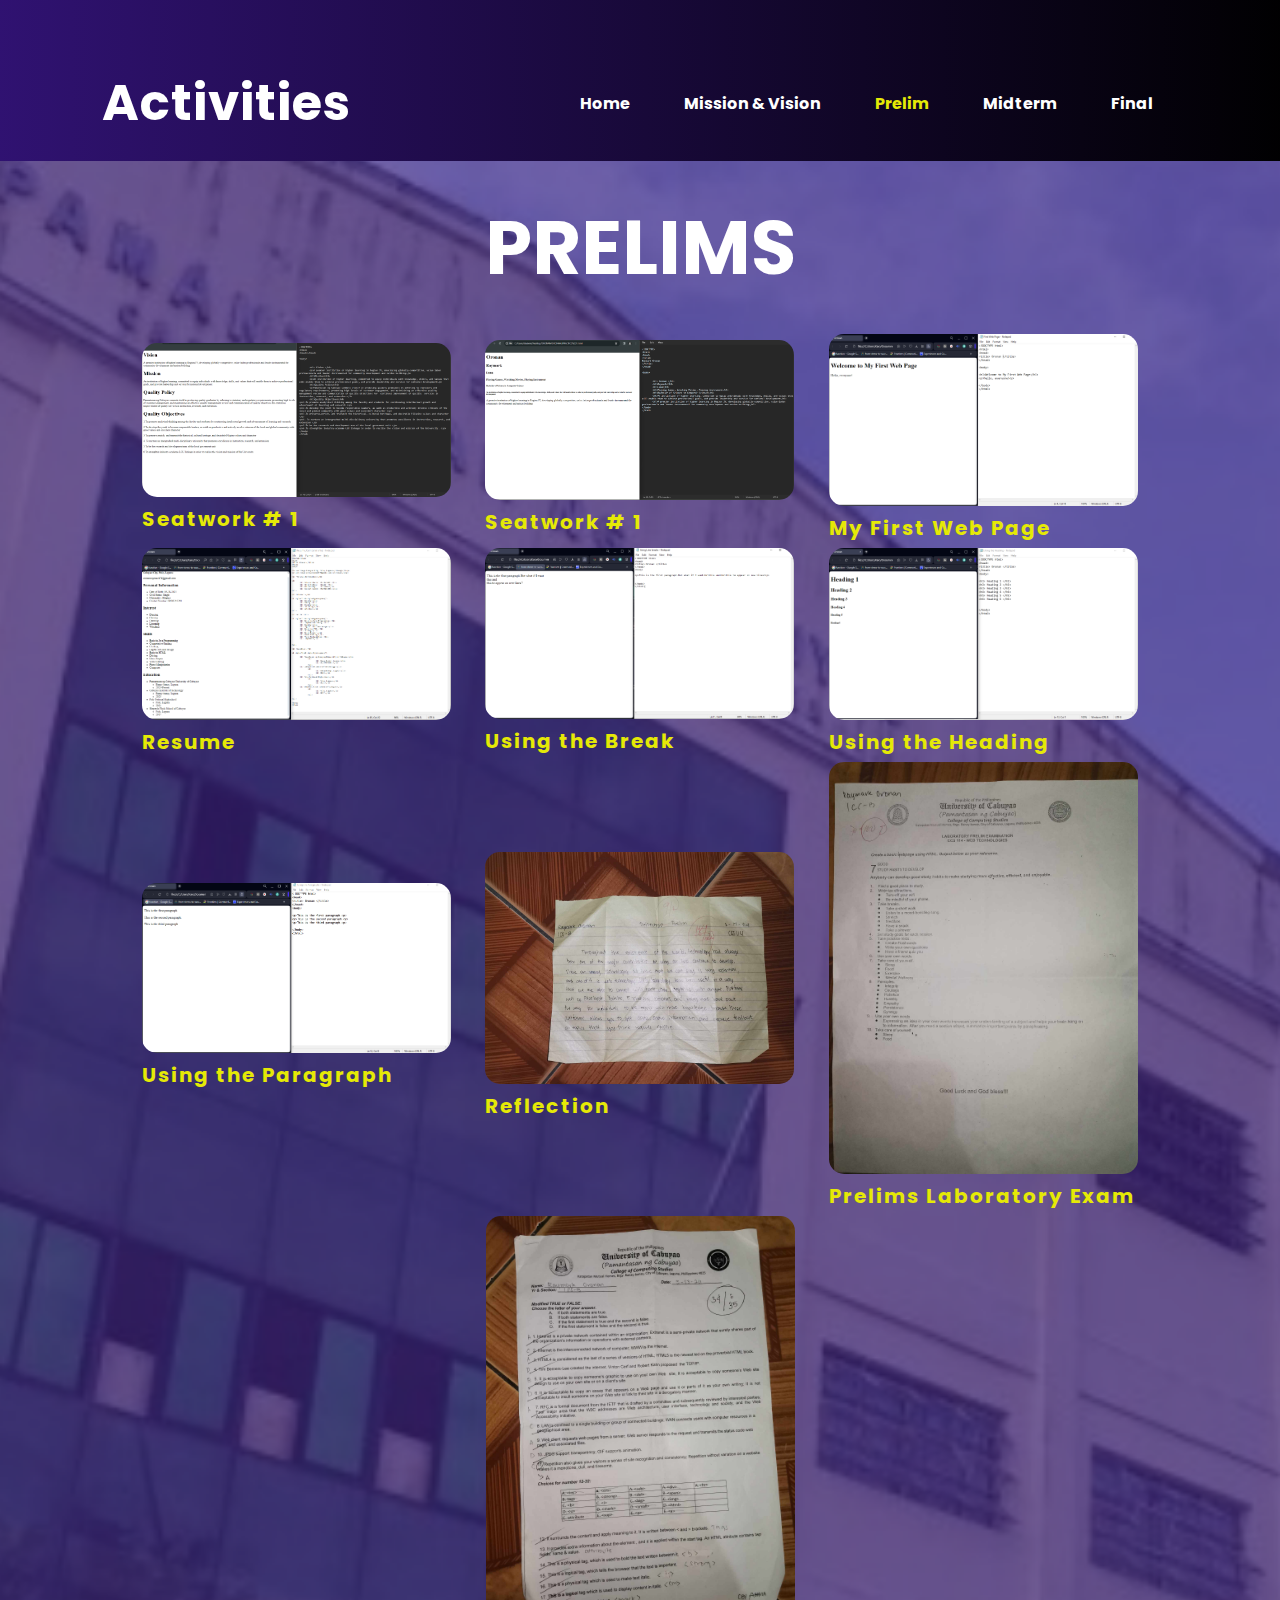
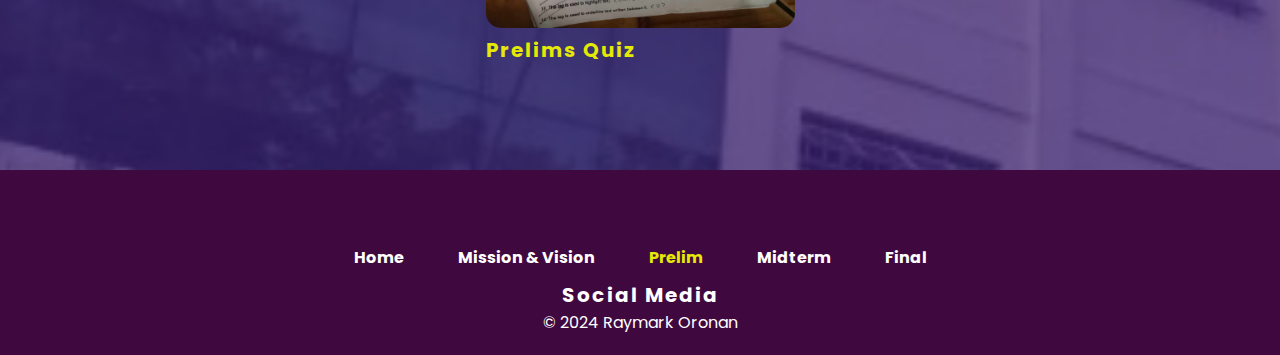
<file: prelims.html>
<!DOCTYPE html>
<html lang="en">
<head>
    <meta charset="UTF-8">
    <meta name="viewport" content="width=device-width, initial-scale=1.0">
    <link rel="icon" href="images/2x2.jpg">
    <link rel="stylesheet" href="style1.css">
    <link rel="preconnect" href="https://fonts.gstatic.com" crossorigin>
    <link href="https://fonts.googleapis.com/css2?family=Poppins:wght@300;400;500;600;700&display=swap" rel="stylesheet">
    <link rel="stylesheet" href="https://cdnjs.cloudflare.com/ajax/libs/font-awesome/6.5.2/css/all.min.css" integrity="sha512-SnH5WK+bZxgPHs44uWIX+LLJAJ9/2PkPKZ5QiAj6Ta86w+fsb2TkcmfRyVX3pBnMFcV7oQPJkl9QevSCWr3W6A==" crossorigin="anonymous" referrerpolicy="no-referrer" />
    <title>Portfolio</title>
</head>
<body class="activity_bg">
    <div class="act_head">
        <nav> 
            <h1 class="logo">Activities</h1>
            <ul>
                <li><a href="index.html">Home</a></li>
                <li><a href="mv.html">Mission & Vision</a></li>
                <li><a href="prelims.html"><span>Prelim</span></a></li>
                <li><a href="mids.html">Midterm</a></li>
                <li><a href="Finals.html">Final</a></li>
            </ul>
        </nav>
    </div>

    <div class="title">
        <h2>PRELIMS</h2>
    </div>
    <div class="small-container">
        <div class="row">
            <div class="col-3">
                <img src="images/1.png">
                <h4>Seatwork # 1</h4>
            </div>
            <div class="col-3">
                <img src="images/2.png">
                <h4>Seatwork # 1</h4>
            </div>
            <div class="col-3">
                <img src="images/My First Web Page.PNG">
                <h4>My First Web Page</h4>
            </div>
            <div class="col-3">
                <img src="images/Resume_Curriculum Vitae.PNG">
                <h4>Resume</h4>
            </div>
            <div class="col-3">
                <img src="images/Using the Break.PNG">
                <h4>Using the Break</h4>
            </div>
            <div class="col-3">
                <img src="images/Using the Heading.PNG">
                <h4>Using the Heading</h4>
            </div>
            <div class="col-3">
                <img src="images/Using the Paragraph.PNG">
                <h4>Using the Paragraph</h4>
            </div>
            <div class="col-3">
                <img src="images/reflection prelims.jpg">
                <h4>Reflection</h4>
            </div>
            <div class="col-3">
                <img src="images/prelims lab exam.jpg">
                <h4>Prelims Laboratory Exam</h4>
            </div>
            <div class="col-3">
                <img src="images/prelim quiz.jpg">
                <h4>Prelims Quiz</h4>
            </div>
        </div>
    </div>

    <div class="social">
        <nav class="navbar">
            <ul>
                <li><a href="index.html">Home</a></li>
                <li><a href="mv.html">Mission & Vision</a></li>
                <li><a href="prelims.html"><span>Prelim</span></a></li>
                <li><a href="mids.html">Midterm</a></li>
                <li><a href="Finals.html">Final</a></li>
            </ul>
        </nav>

    <div>
        <h4>Social Media</h4>
        <a href="https://www.facebook.com/potatornn/"><i class="fa-brands fa-facebook"></i></i></i></a>
        <a href="https://www.instagram.com/bl4nkslate?igsh=OGQ5ZDc2ODk2ZA=="><i class="fa-brands fa-instagram"></i></a>
        <a href="https://x.com/hepheph0oray"><i class="fa-brands fa-twitter"></i></a>
        <p>© 2024 Raymark Oronan</p>
    </div>
</div>
</body>
</html>
</file>
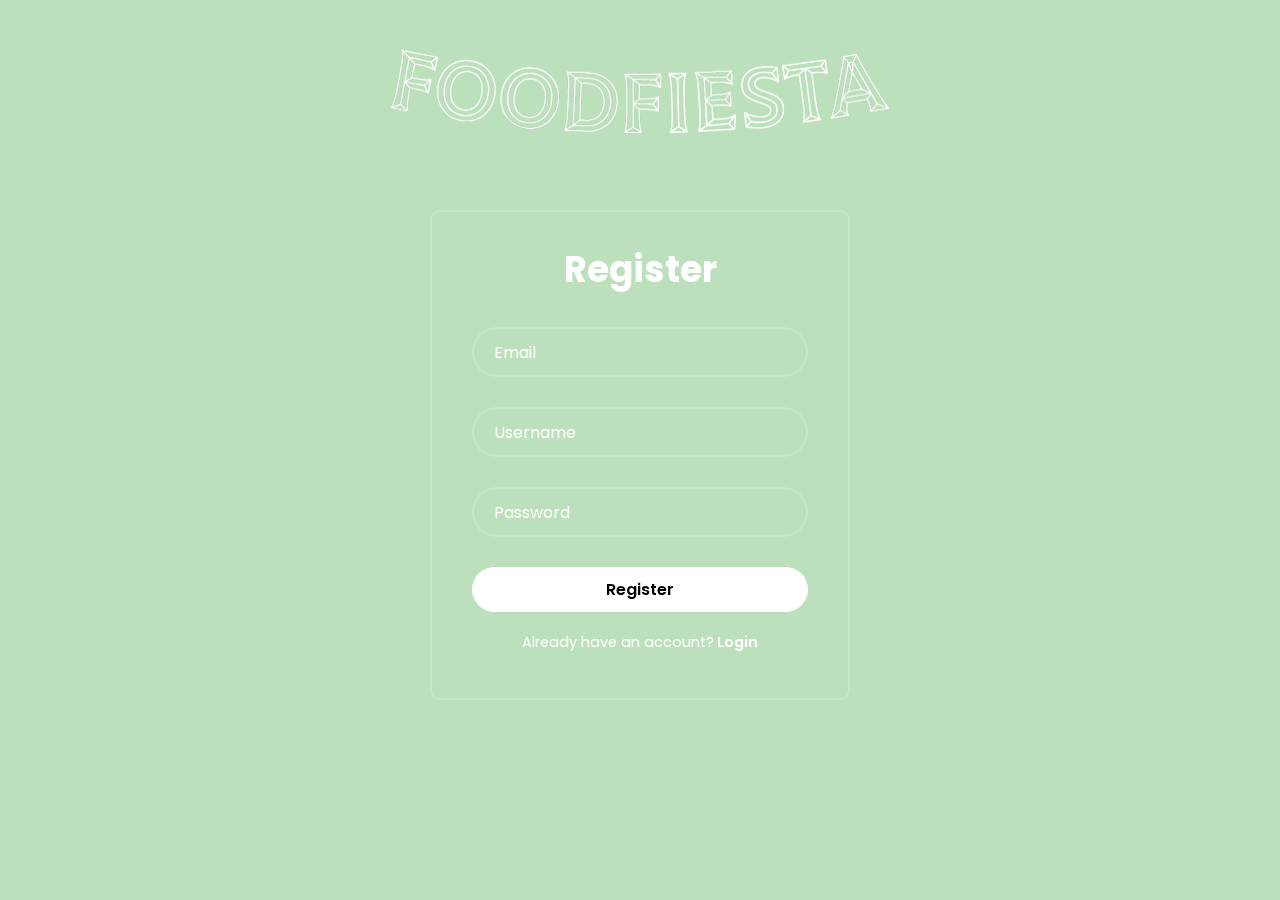
<file: register.html>
<!DOCTYPE html>
<html lang="en">
<head>
    <title>FoodFiesta | Register</title>
    <link rel="stylesheet" href="styles.css">
    <link rel="preconnect" href="https://fonts.googleapis.com">
<link rel="preconnect" href="https://fonts.gstatic.com" crossorigin>
<link href="https://fonts.googleapis.com/css2?family=Poppins:wght@300;400;500;600;700&display=swap" rel="stylesheet">
<link rel="stylesheet" href="https://cdnjs.cloudflare.com/ajax/libs/font-awesome/6.5.2/css/all.min.css">
</head>
<body>
      

        <div class="overlay"> </div>
        <div>
            <div class="logo">
                <img src="images/foodwhite.png" width="500px">
            </div>
            <div class="wrapper">
                <form action="">
                    <h1>Register</h1>
                    <div class="input-box">
                        <input type="text" placeholder="Email" required>
                    </div>
                    <div class="input-box">
                        <input type="text" placeholder="Username" required>
                    </div>
                    <div class="input-box">
                        <input type="password" placeholder="Password" required>
                    </div>
        
                    <a href="login.html" class="bttn">Register</a>
                    <div class="register-link">
                        <p>Already have an account?<a href="login.html"> Login</a></p>
                    </div>
                </form>
            </div>
        </div>
 
  


</body>
</html>
</file>
<file: style1.css>
*{
    padding: 0;
    margin: 0;
    font-family: "Poppins", sans-serif;
    box-sizing: border-box;
}
.hero{
    height: 100vh;
    width: 100%;
    background-image: url(images/background.png);
    background-size: cover;
    background-position: center;
}
nav{
    display: flex;
    align-items: center ;
    justify-content: space-between;
    padding-top: 45px;
    padding-left: 8%;
    padding-right: 8%;
}
.logo{
    color:white;
    font-size: 35px;
    letter-spacing: 1px;
    cursor: pointer;
}
span{
    color: rgb(229, 233, 6);
}
nav ul li{
    list-style-type: none;
    display: inline-block;
    padding: 10px 25px;
}
nav ul li a{
    text-decoration: none;
    color: white;
    font-weight: bold;
    text-transform: capitalize  ;
}
nav ul li a:hover{
    color: purple;
    transform: .4s;
}
.content{
    position:absolute;
    top: 50%;
    left: 8%;
    transform: translateY(-50%);
}
h1{
    color:white;
    font-size: 60px;
    margin: 20px 0 20px;
}
h3{
    color:white;
    font-size: 25px;
    margin-bottom: 50px;
}
h4{
    color: rgb(229, 233, 6);
    letter-spacing: 2px;
    font-size: 20px;
}
.about{
    width: 100%;
    padding: 100px 0;
    background-image: url(images/background-color.png);
    background-size: cover;
    padding-bottom: 0;
}
.about img{
    height: auto;
    width: 450px
    
}
.about-text{
    width: 550px;
}
.main{
    width: 1130px;
    max-width: 95%;
    margin: 0 auto;
    display: flex;
    align-items: center;
    justify-content: space-around;
}
.about-text h2{
    color: white;
    font-size: 70px;
    margin-bottom: 20px;
    text-transform: capitalize;
}
.about-text h5{
    color: white;
    letter-spacing: 2px;
    font-size: 20px;
    margin-bottom: 25px;
    text-transform: capitalize;
}
.about-text p{
    color: white;
    letter-spacing: 1px;
    line-height: 28px;
    font-size: 15px;
    margin-bottom: 45px;
}
.service{
    background-image: url(images/invert.png);
    width: 100%;
    padding: 100px 0;
    background-size: cover;
}
.title h2{
    color:white;
    font-size: 75px;
    width: 1130px;
    margin: 30px auto;
    text-align: center;
}
.box{
    display: flex;
    justify-content: center;
    align-items: center;
    min-height: 400px;
}

.card{
    height: 365px;
    width: 335px;
    padding: 20px 35px;
    margin: 15px;
    border: 2px solid rgba(255, 255, 255, .2);
    backdrop-filter: blur(20px);
    background: transparent;
    border-radius: 20px;
    position: relative;
    text-align: center;
    overflow: hidden;
    transition: transform 0.5s;
}
.card:hover{
    transform: translateY(-10px);
}
h5{
    color: white;
    font-size: 23px;
    margin-bottom: 15px;
}
.pra p{
    color: white;
    font-size: 16px;
    line-height: 27px;
    margin-bottom: 25px;
}
.pra ul li{
    color: white;
    font-size: 25px;
    line-height: 27px;
    margin-bottom: 15px;
    margin-left: 5px;
}

/* mv */

.head {
    background-image: url(images/pnc.png);
    background-size: cover;

}

.head h1{
    font-size: 40px;
}


.Vision{
    width: 100%;
    padding: 100px 0;
    background-image: url(images/background-color.png);
    background-size: cover;

}
.Vision-title{
    color: white;
    text-align: center;
}
.Vision p{
    width: 600px;
    color: white;
    margin-left: auto;
    margin-right: auto;
    font-size: 30px;
}
.Mission{
    width: 100%;
    padding: 100px 0;
    background-image: url(images/invert.png);
    background-size: cover;

}
.Mission-title{
    color: white;
    text-align: center;
}
.Mission p{
    width: 600px;
    color: white;
    margin-left: auto;
    margin-right: auto;
    font-size: 30px;
}

.Mission{
    width: 100%;
    padding: 100px 0;
    background-image: url(images/invert.png);
    background-size: cover;

}
.Mission-title{
    color: white;
    text-align: center;
}
.Mission p{
    width: 600px;
    color: white;
    margin-left: auto;
    margin-right: auto;
    font-size: 30px;
}
.first_mv{
    display: flex;
}

.first_mv p{
    transition: transform 0.5s;
}
.first_mv p:hover{
    transform: translateY(-10px);
}

.quality_obj{
    display: flex;
    justify-content: space-around;

}
.quality_obj_section {
    flex: 1;
    margin-left: auto;
    margin-right: auto;
    padding: 0 100px;
    
}

.quality_obj_section p{
    color: white;
    text-align: left;
    justify-content: justify;
    font-size: 25px;

}

.quality_obj-img{
    background-image: url(images/books.png);
    background-size: cover;
}
.graduate{
    background-image: url(images/students.png);
    background-size: cover;
    margin-bottom: 0 ;
}

.graduate .quality_obj .quality_obj_section p{
    font-size: 20px;
}

.social{
    text-align: center;
    background: rgb(63, 9, 63);
    height: 100%;
    padding-top: 20px;
    padding-bottom: 20px;
    margin-bottom: 0px;
    margin-top: 100px;
}
.social h4{
    color: white;
 
}
.social i{
    margin-top: 10px;
    font-size: 50px;
    width: 60px;
    color: white;
}
.activity_bg{
    background-image: url('images/pensi1.png');
    background-size: cover;
    background-repeat: no-repeat;
    background-position: center;
}
.activity_title h1{
    text-align: center;
    justify-content: center;
    align-items: center;
    margin-left: auto;
    margin-right: auto;
}
.act_head{
    background-image: url(images/invert.png);
    background-size: cover;
}

.act_head h1{
    font-size: 50px;
}
.small-container{
    margin: auto;
    padding-left: 25px;
    padding-right: 25px;
    max-width: 1080px;
}
.row{
    display: flex;
    align-items: center;
    flex-wrap: wrap;
    justify-content: space-around;
}
.col-3{
    flex-basis: 30%;
    min-width: 250px;
    margin-bottom: 5px;
    transition: transform 0.5s;
}
.col-3 h2{
    font-weight: normal;
}
.col-3 img{
    width: 100%;
    border-radius: 15px;
}
.col-3:hover{
    transform: translateY(-5px);
}
.btn{
    display: inline-block;
    background: rgb(63, 9, 63);
    color: #fff;
    padding: 8px 30px;
    margin: 30px 0;
    border-radius: 30px;
    transition: transform 0.5s;
}
.btn:hover{
    background: #b6d40d;
}
.social .navbar {
    text-align: center;
    justify-content: center;
    margin-left: auto;
}
.social p{
    color: white;
}
</file>
<file: styles.css>
*{
    margin: 0;
    padding: 0;
    box-sizing: border-box;
    font-family: "Poppins", sans-serif;;
}

body {
    min-height: 100vh;
    background: url(https://www.lunar.ph/wp-content/uploads/2021/05/21A7CB1D-559E-4EFA-92A7-6C36E783D8F1.jpeg);
    background-repeat: no-repeat;
    background-size: cover;
    position: relative;
    
}

.wrapper{
    margin: 70px auto;
    justify-content: center;
    align-items: center;
    display: flex;
    width: 420px;
    background: transparent;
    color: white;
    border-radius: 10px;
    padding: 30px 40px;
    border: 2px solid rgba(255, 255, 255, .2);
    backdrop-filter: blur(20px);
    position: relative;
 
}

.wrapper h1{
    font-size: 36px;
    text-align: center;
}

.wrapper .input-box{
    position: relative;
    width: 100%;
    height: 50px;
    margin: 30px 0;
}

.input-box input{
    width: 100%;
    height: 100%;
    background: transparent;
    border: none;
    outline: none;
    border: 2px solid rgba(255, 255, 255, .2);
    border-radius: 40px;
    font-size: 16px;
    color: white;
    padding: 20px 45px 20px 20px;
}

.input-box input::placeholder{
    color: white;
}

.wrapper .remember-forgot{
    display: flex;
    justify-content: space-between;
    font-size: 14.5px;
    margin: -15px 0 15px
} 

.remember-forgot label input{
    accent-color: white;
    margin-right: 3px;
}

.remember-forgot a {
    color:white;
    text-decoration: none;
    
}

.remember-forgot a:hover{
    text-decoration: underline;
}

.wrapper .bttn{
    width: 100%;
    height: 45px;
    background: white;
    border: none;
    outline:none;
    border-radius: 40px;
    cursor: pointer;
    font-size: 16px;
    padding-top: 10px;
}

.wrapper .register-link{
    font-size: 14.5px;
    text-align: center;
    margin: 20px 0 15px;
}

.register-link p a{
    color: white;
    text-decoration: none;
    font-weight: 600;
}

.register-link p a:hover{
    text-decoration: underline;
}

.logo{
    align-items: center;
    text-align: center;
    padding-top: 50px;
    z-index: 2;
    position: relative;
}


.overlay {
    position: absolute;
    top: 0;
    left: 0;
    width: 100%;
    height: 100%;
    background-color: rgba(120, 193, 120, 0.5); 
}

.bttn{ 
    text-align: center;
    text-decoration: none;
    font-weight: 600;
    color: black;
    align-items: center;
    display: block;
}
</file>
